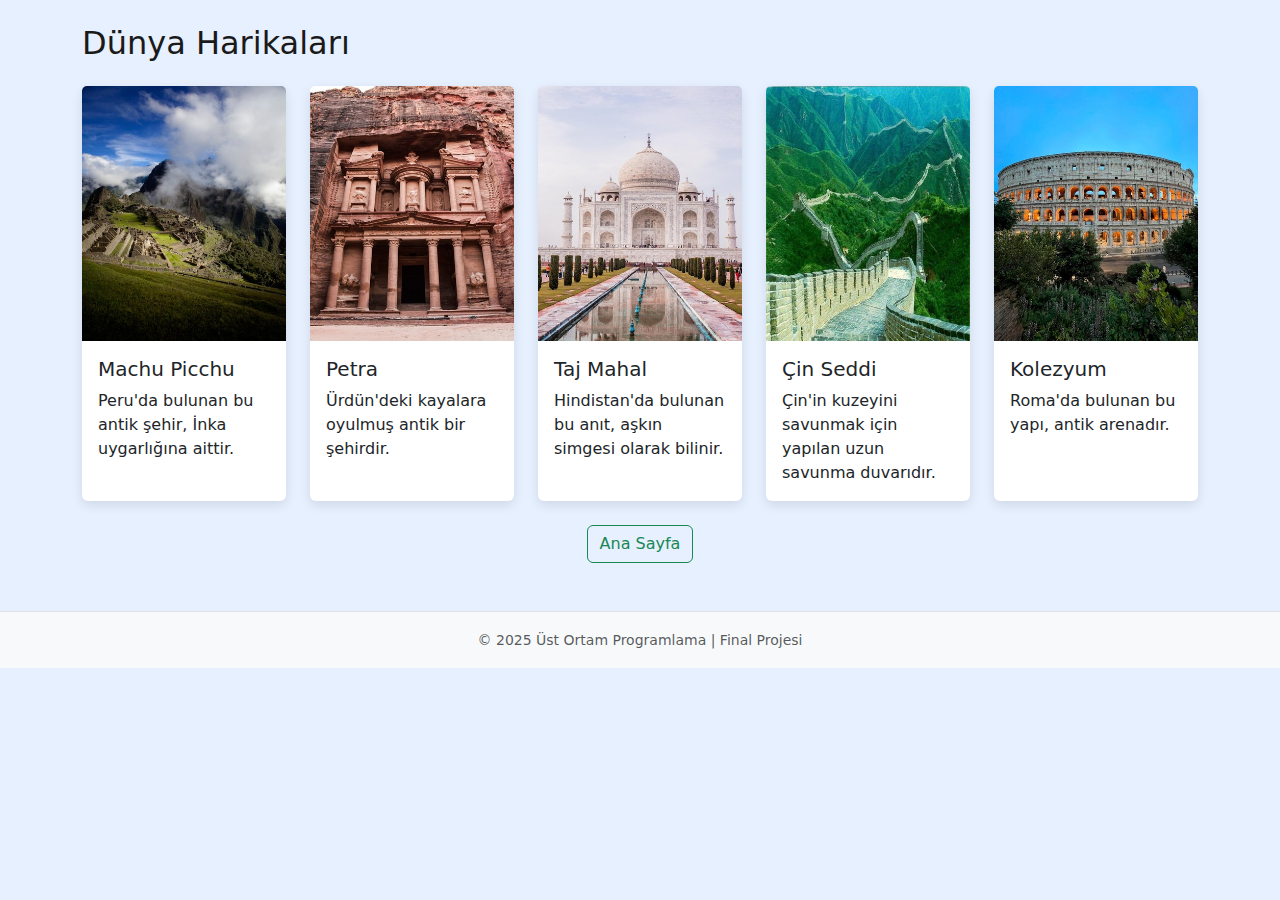
<file: B.html>
<!DOCTYPE html>
<html lang="tr">
<head>
  <meta charset="UTF-8">
  <meta name="viewport" content="width=device-width, initial-scale=1">
  <title>B Sayfası - Kartlı Resimler</title>
  <link href="https://cdn.jsdelivr.net/npm/bootstrap@5.3.0/dist/css/bootstrap.min.css" rel="stylesheet">
  <link rel="stylesheet" href="tema.css">
</head>
<body>

<div class="container mt-4">
  <h2 class="mb-4">Dünya Harikaları</h2>
  <div class="row row-cols-1 row-cols-md-2 row-cols-lg-5 g-4">
    
    <div class="col">
      <div class="card h-100">
        <img src="images/machu-picchu.jpg" class="card-img-top" alt="Machu Picchu">
        <div class="card-body">
          <h5 class="card-title">Machu Picchu</h5>
          <p class="card-text">Peru'da bulunan bu antik şehir, İnka uygarlığına aittir.</p>
        </div>
      </div>
    </div>
    
    <div class="col">
      <div class="card h-100">
        <img src="images/petra.jpg" class="card-img-top" alt="Petra">
        <div class="card-body">
          <h5 class="card-title">Petra</h5>
          <p class="card-text">Ürdün'deki kayalara oyulmuş antik bir şehirdir.</p>
        </div>
      </div>
    </div>

    <div class="col">
      <div class="card h-100">
        <img src="images/taj-mahal.jpg" class="card-img-top" alt="Taj Mahal">
        <div class="card-body">
          <h5 class="card-title">Taj Mahal</h5>
          <p class="card-text">Hindistan'da bulunan bu anıt, aşkın simgesi olarak bilinir.</p>
        </div>
      </div>
    </div>

    <div class="col">
      <div class="card h-100">
        <img src="images/cin-seddi.jpg" class="card-img-top" alt="Çin Seddi">
        <div class="card-body">
          <h5 class="card-title">Çin Seddi</h5>
          <p class="card-text">Çin'in kuzeyini savunmak için yapılan uzun savunma duvarıdır.</p>
        </div>
      </div>
    </div>

    <div class="col">
      <div class="card h-100">
        <img src="images/kolezyum.jpg" class="card-img-top" alt="Kolezyum">
        <div class="card-body">
          <h5 class="card-title">Kolezyum</h5>
          <p class="card-text">Roma'da bulunan bu yapı, antik arenadır.</p>
        </div>
      </div>
    </div>

  </div>
</div>

<div class="text-center mt-4 mb-4">
  <a href="A.html" class="btn btn-outline-success">Ana Sayfa</a>
</div>

<footer class="bg-light text-center text-muted py-3 border-top mt-5">
  <div class="container">
    <small>&copy; 2025 Üst Ortam Programlama | Final Projesi</small>
  </div>
</footer>

</body>
</html>
</file>
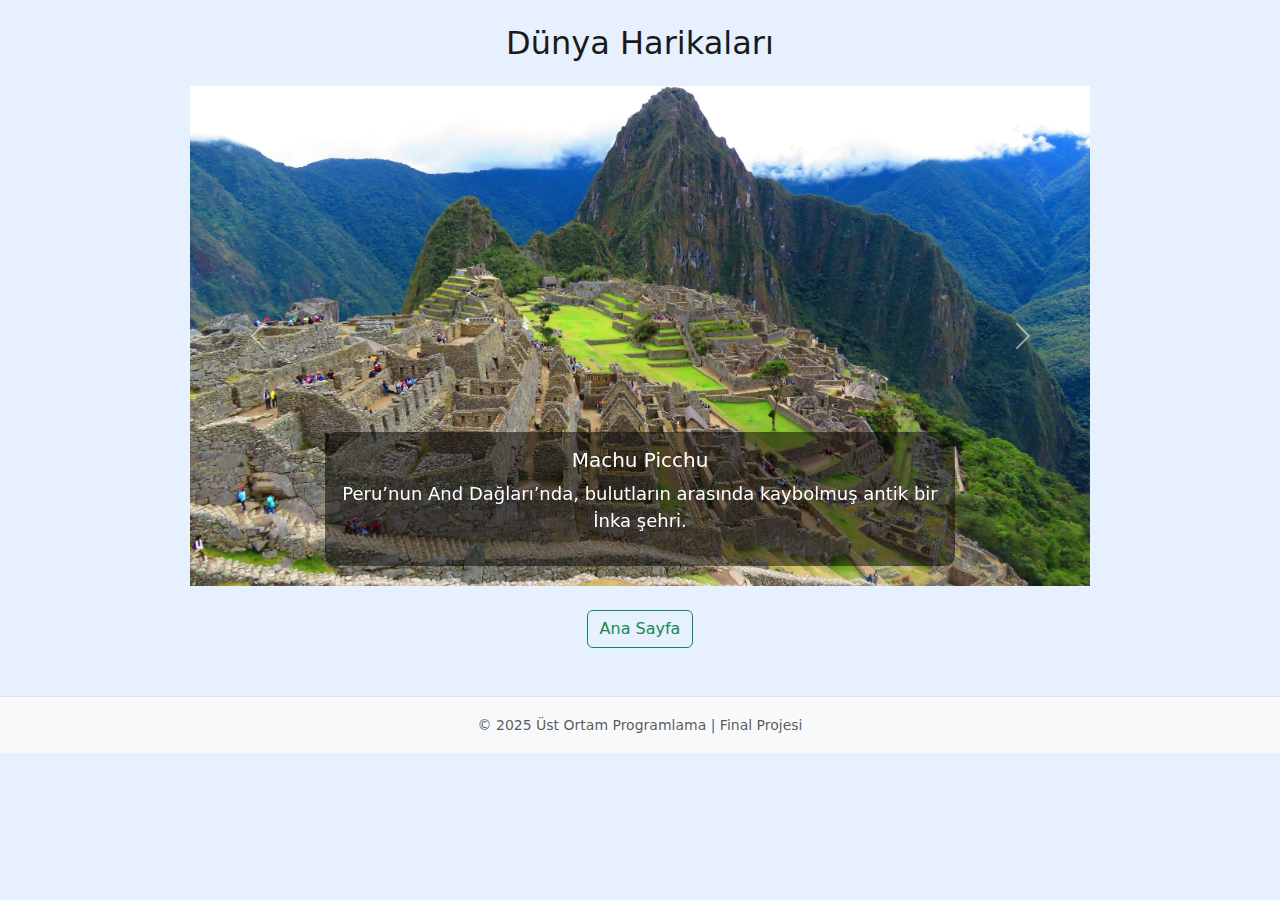
<file: C.html>
<!DOCTYPE html>
<html lang="tr">
<head>
  <meta charset="UTF-8">
  <meta name="viewport" content="width=device-width, initial-scale=1">
  <title>C Sayfası - Slayt Gösterisi</title>
  <link href="https://cdn.jsdelivr.net/npm/bootstrap@5.3.0/dist/css/bootstrap.min.css" rel="stylesheet">
  <style>
    .carousel-inner img {
    height: auto;
    max-height: 500px;
    width: 100%;
    object-fit: cover;
    }
    .carousel-caption {
      background-color: rgba(0, 0, 0, 0.5);
      border-radius: 10px;
      padding: 10px;
    }
  </style>
  <link rel="stylesheet" href="tema.css">
</head>
<body>

<div class="container mt-4">
  <h2 class="mb-4 text-center">Dünya Harikaları</h2>

  <div id="harikalarCarousel" class="carousel slide mx-auto" data-bs-ride="carousel" style="max-width: 900px;">
    <div class="carousel-inner">

      <div class="carousel-item active">
        <img src="images/machu-picchu2.jpg" class="d-block w-100" alt="Machu Picchu">
        <div class="carousel-caption">
          <h5>Machu Picchu</h5>
          <p>Peru’nun And Dağları’nda, bulutların arasında kaybolmuş antik bir İnka şehri.</p>
        </div>
      </div>

      <div class="carousel-item">
        <img src="images/petra2.jpg" class="d-block w-100" alt="Petra">
        <div class="carousel-caption">
          <h5>Petra</h5>
          <p>Ürdün’de kayaların içine oyulmuş, tarih kokan büyüleyici bir antik şehir.</p>
        </div>
      </div>

      <div class="carousel-item">
        <img src="images/taj-mahal2.jpg" class="d-block w-100" alt="Taj Mahal">
        <div class="carousel-caption">
          <h5>Taj Mahal</h5>
          <p>Hindistan’ın Agra kentinde, aşk için mermerden inşa edilen görkemli yapı.</p>
        </div>
      </div>

      <div class="carousel-item">
        <img src="images/cin-seddi2.jpg" class="d-block w-100" alt="Çin Seddi">
        <div class="carousel-caption">
          <h5>Çin Seddi</h5>
          <p>Binlerce kilometre uzanan bu duvar, Çin'in tarihi sınırlarını korumuştur.</p>
        </div>
      </div>

      <div class="carousel-item">
        <img src="images/kolezyum2.jpg" class="d-block w-100" alt="Kolezyum">
        <div class="carousel-caption">
          <h5>Kolezyum</h5>
          <p>Roma'nın kalbinde yer alan, gladyatör savaşlarına ev sahipliği yapan arena.</p>
        </div>
      </div>

    </div>

    <button class="carousel-control-prev" type="button" data-bs-target="#harikalarCarousel" data-bs-slide="prev">
      <span class="carousel-control-prev-icon" aria-hidden="true"></span>
      
      <span class="visually-hidden">Önceki</span>
    </button>

    <button class="carousel-control-next" type="button" data-bs-target="#harikalarCarousel" data-bs-slide="next">
      <span class="carousel-control-next-icon" aria-hidden="true"></span>
      <span class="visually-hidden">Sonraki</span>
    </button>
  </div>
</div>

<div class="text-center mt-4 mb-4">
  <a href="index.html" class="btn btn-outline-success">Ana Sayfa</a>
</div>


<script src="https://cdn.jsdelivr.net/npm/bootstrap@5.3.0/dist/js/bootstrap.bundle.min.js"></script>
</body>

<footer class="bg-light text-center text-muted py-3 border-top mt-5">
  <div class="container">
    <small>&copy; 2025 Üst Ortam Programlama | Final Projesi</small>
  </div>
</footer>
</html>
</file>
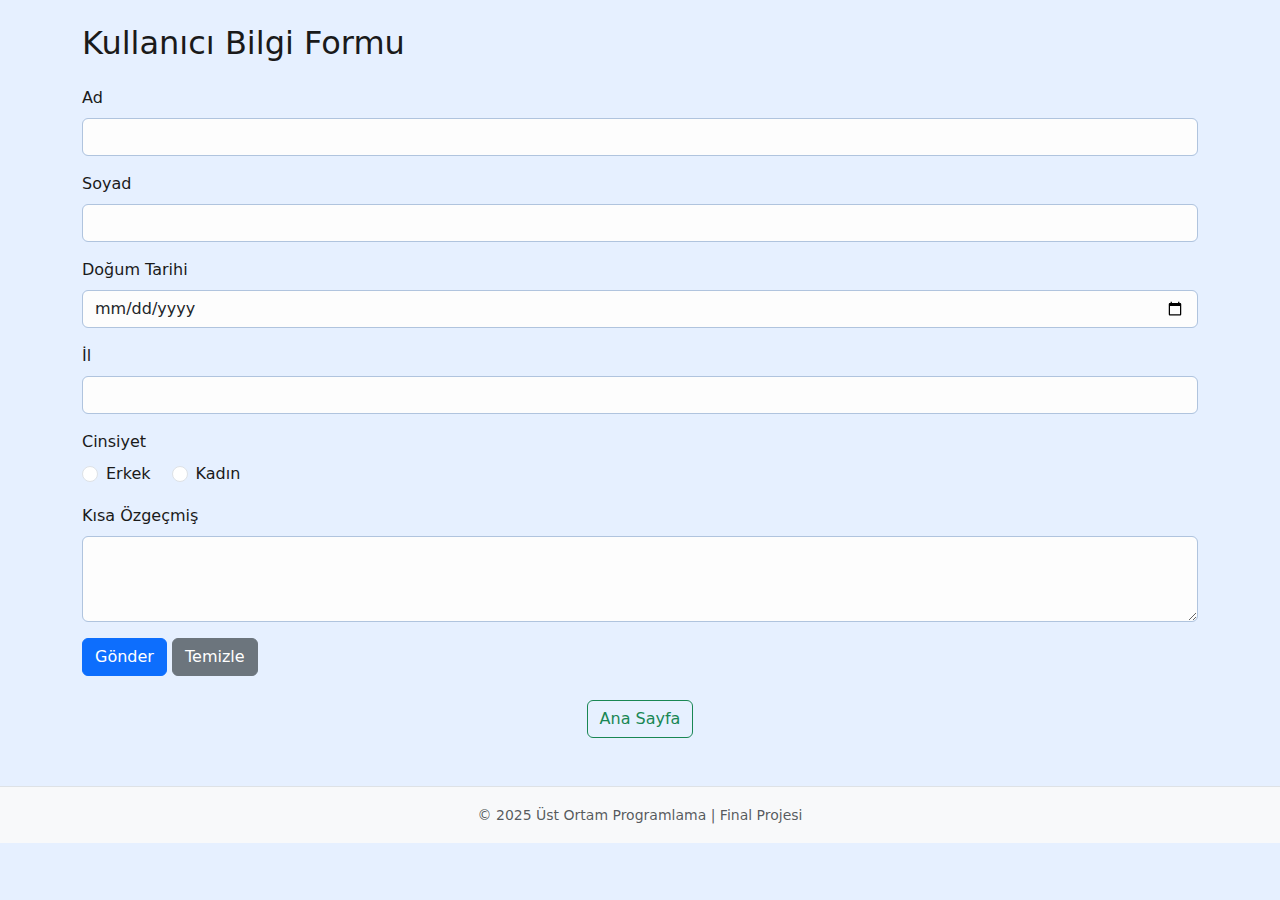
<file: D.html>
<!DOCTYPE html>
<html lang="tr">
<head>
  <meta charset="UTF-8">
  <meta name="viewport" content="width=device-width, initial-scale=1">
  <title>D Sayfası - Form</title>
  <link href="https://cdn.jsdelivr.net/npm/bootstrap@5.3.0/dist/css/bootstrap.min.css" rel="stylesheet">
  <link rel="stylesheet" href="tema.css">
</head>
<body>

<div class="container mt-4">
  <h2 class="mb-4">Kullanıcı Bilgi Formu</h2>

  <div id="alertBox" class="alert alert-success d-none" role="alert">Kayıt başarılı!</div>

  <form id="kullaniciForm">
    <div class="mb-3">
      <label for="ad" class="form-label">Ad</label>
      <input type="text" class="form-control" id="ad" required>
    </div>
    <div class="mb-3">
      <label for="soyad" class="form-label">Soyad</label>
      <input type="text" class="form-control" id="soyad" required>
    </div>
    <div class="mb-3">
      <label for="dogumTarihi" class="form-label">Doğum Tarihi</label>
      <input type="date" class="form-control" id="dogumTarihi" required>
    </div>
    <div class="mb-3">
      <label for="il" class="form-label">İl</label>
      <input type="text" class="form-control" id="il" required>
    </div>
    <div class="mb-3">
      <label class="form-label d-block">Cinsiyet</label>
      <div class="form-check form-check-inline">
        <input class="form-check-input" type="radio" name="cinsiyet" id="erkek" value="Erkek" required>
        <label class="form-check-label" for="erkek">Erkek</label>
      </div>
      <div class="form-check form-check-inline">
        <input class="form-check-input" type="radio" name="cinsiyet" id="kadin" value="Kadın">
        <label class="form-check-label" for="kadin">Kadın</label>
      </div>
    </div>
    <div class="mb-3">
      <label for="ozgecmis" class="form-label">Kısa Özgeçmiş</label>
      <textarea class="form-control" id="ozgecmis" rows="3" required></textarea>
    </div>
    <button type="submit" class="btn btn-primary">Gönder</button>
    <button type="reset" class="btn btn-secondary">Temizle</button>
  </form>

  <div class="text-center mt-4 mb-4">
    <a href="index.html" class="btn btn-outline-success">Ana Sayfa</a>
  </div>
</div>

<script>
  const form = document.getElementById('kullaniciForm');
  const alertBox = document.getElementById('alertBox');

  form.addEventListener('submit', function (e) {
    e.preventDefault();
    if (form.checkValidity()) {
      alertBox.classList.remove('d-none');
      alertBox.classList.add('show');
      form.reset();

      setTimeout(() => {
        alertBox.classList.add('d-none');
        alertBox.classList.remove('show');
      }, 3000);
    }
  });
</script>

</body>
<footer class="bg-light text-center text-muted py-3 border-top mt-5">
  <div class="container">
    <small>&copy; 2025 Üst Ortam Programlama | Final Projesi</small>
  </div>
</footer>
</html>
</file>
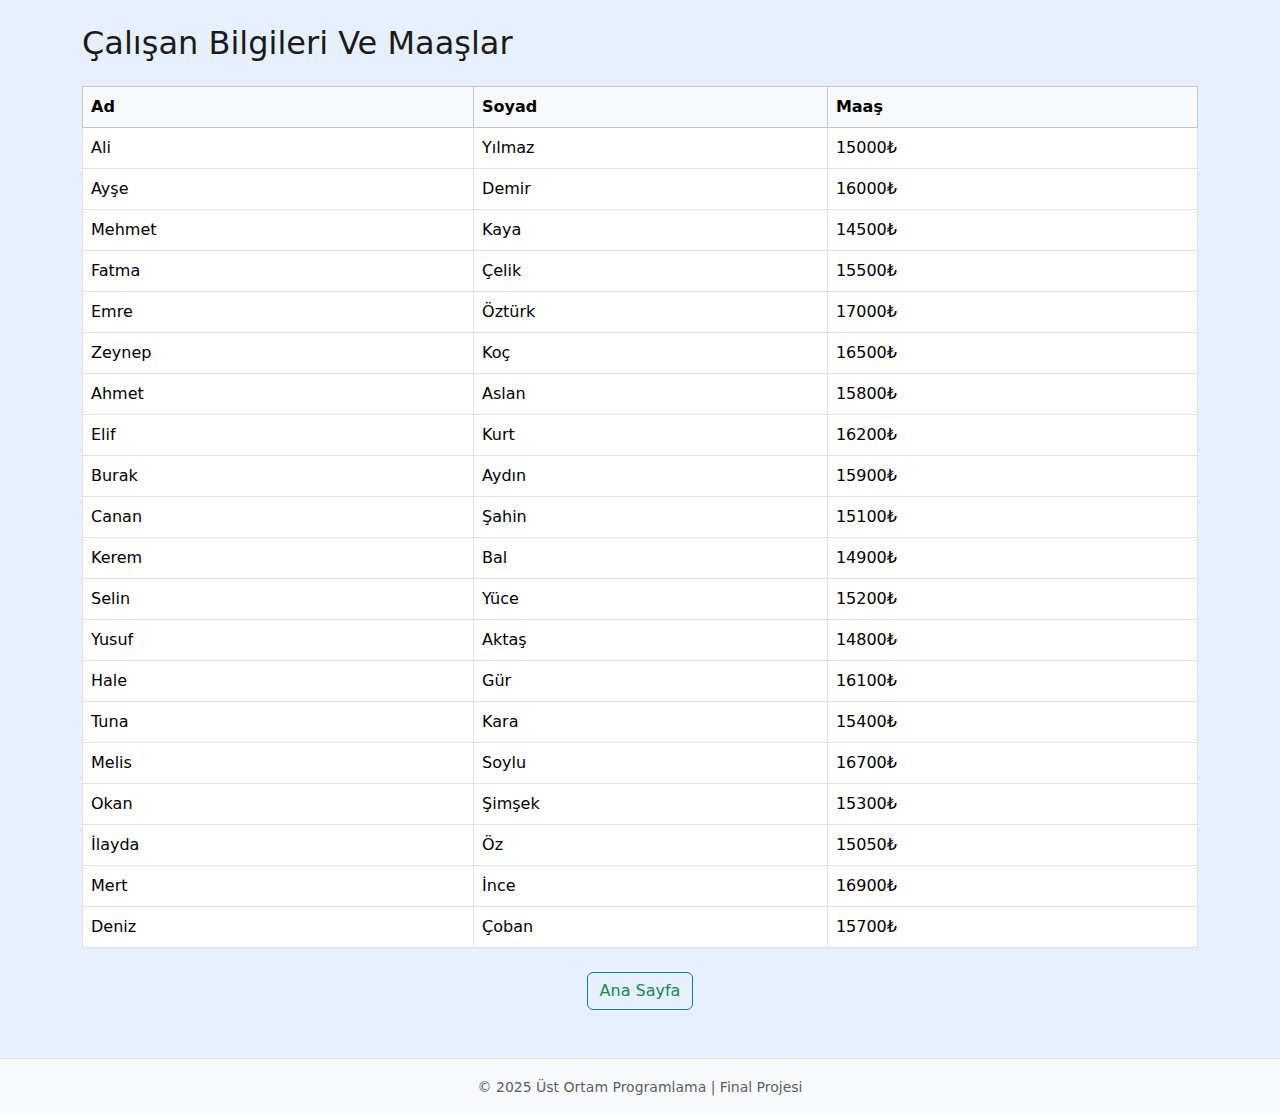
<file: E.html>
<!DOCTYPE html>
<html lang="tr">
<head>
  <meta charset="UTF-8">
  <meta name="viewport" content="width=device-width, initial-scale=1">
  <title>E Sayfası - Grid Tablo</title>
  <link href="https://cdn.jsdelivr.net/npm/bootstrap@5.3.0/dist/css/bootstrap.min.css" rel="stylesheet">
  <link rel="stylesheet" href="tema.css">
</head>
<body>

<div class="container mt-4">
  <h2 class="mb-4">Çalışan Bilgileri Ve Maaşlar</h2>
  <div class="table-responsive-sm">
    <table class="table table-bordered">
      <thead class="table-light">
        <tr>
          <th>Ad</th>
          <th>Soyad</th>
          <th>Maaş</th>
        </tr>
      </thead>
      <tbody>

        <tr><td>Ali</td><td>Yılmaz</td><td>15000₺</td></tr>
        <tr><td>Ayşe</td><td>Demir</td><td>16000₺</td></tr>
        <tr><td>Mehmet</td><td>Kaya</td><td>14500₺</td></tr>
        <tr><td>Fatma</td><td>Çelik</td><td>15500₺</td></tr>
        <tr><td>Emre</td><td>Öztürk</td><td>17000₺</td></tr>
        <tr><td>Zeynep</td><td>Koç</td><td>16500₺</td></tr>
        <tr><td>Ahmet</td><td>Aslan</td><td>15800₺</td></tr>
        <tr><td>Elif</td><td>Kurt</td><td>16200₺</td></tr>
        <tr><td>Burak</td><td>Aydın</td><td>15900₺</td></tr>
        <tr><td>Canan</td><td>Şahin</td><td>15100₺</td></tr>
        <tr><td>Kerem</td><td>Bal</td><td>14900₺</td></tr>
        <tr><td>Selin</td><td>Yüce</td><td>15200₺</td></tr>
        <tr><td>Yusuf</td><td>Aktaş</td><td>14800₺</td></tr>
        <tr><td>Hale</td><td>Gür</td><td>16100₺</td></tr>
        <tr><td>Tuna</td><td>Kara</td><td>15400₺</td></tr>
        <tr><td>Melis</td><td>Soylu</td><td>16700₺</td></tr>
        <tr><td>Okan</td><td>Şimşek</td><td>15300₺</td></tr>
        <tr><td>İlayda</td><td>Öz</td><td>15050₺</td></tr>
        <tr><td>Mert</td><td>İnce</td><td>16900₺</td></tr>
        <tr><td>Deniz</td><td>Çoban</td><td>15700₺</td></tr>
        
      </tbody>
    </table>
  </div>
</div>

<div class="text-center mt-4 mb-4">
  <a href="index.html" class="btn btn-outline-success">Ana Sayfa</a>
</div>


</body>
<footer class="bg-light text-center text-muted py-3 border-top mt-5">
  <div class="container">
    <small>&copy; 2025 Üst Ortam Programlama | Final Projesi</small>
  </div>
</footer>
</html>
</file>
<file: tema.css>
body {
  background-color: #e6f0ff; /* Soft mavi arka plan */
  color: #1a1a1a; /* Koyu gri yazı */
}

.card {
  background-color: #ffffff;
  border: none;
  box-shadow: 0 4px 12px rgba(0, 0, 0, 0.1);
}

.table {
  background-color: #ffffff;
  color: #1a1a1a;
}

.form-control {
  background-color: #fdfdfd;
  border: 1px solid #b0c4de; /* Açık mavi çerçeve */
}

.navbar {
  background-color: #3399ff !important; /* Canlı mavi üst menü */
}

.navbar .nav-link,
.navbar-brand {
  color: white !important;
}

footer {
  background-color: #d9e6f2;
  color: #333;
}

.carousel-caption {
  background-color: rgba(0, 0, 0, 0.5);
  padding: 1rem;
  border-radius: 10px;
  font-size: clamp(12px, 2vw, 18px);
</file>
